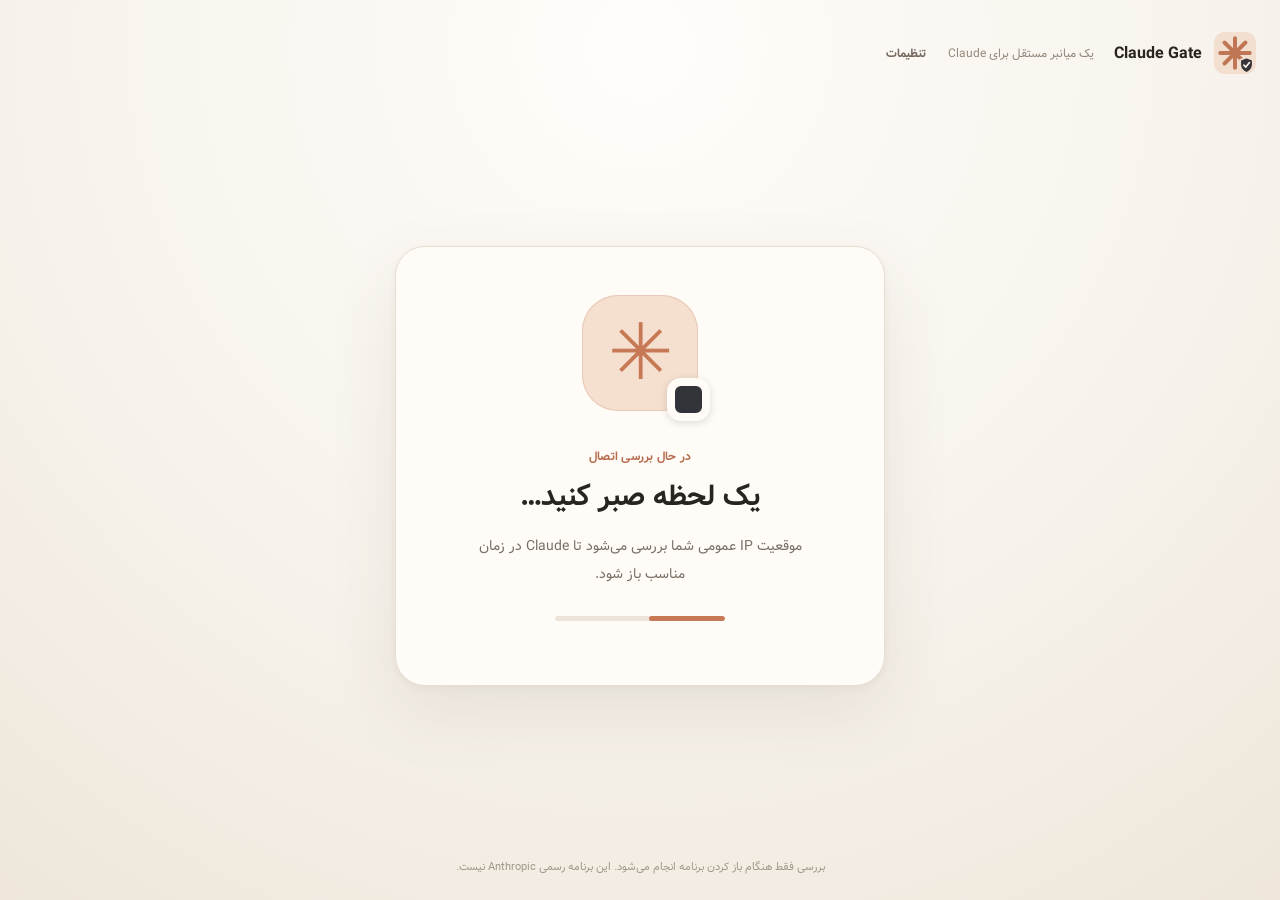
<file: ui/index.html>
<!doctype html>
<html lang="fa" dir="rtl">
<head>
  <meta charset="utf-8">
  <meta name="viewport" content="width=device-width, initial-scale=1">
  <title>Claude Gate</title>
  <link rel="stylesheet" href="style.css">
  <script src="main.js" defer></script>
</head>
<body>
  <main class="shell">
    <div class="brand"><img src="gate.svg" alt=""/><bdi>Claude Gate</bdi><small>یک میانبر مستقل برای Claude</small><button id="settings-open" class="settings-link">تنظیمات</button></div>
    <section class="card" aria-live="polite">
      <div class="orb"><span class="spark">✳</span><span class="ring"></span></div>
      <div class="eyebrow" id="eyebrow">در حال بررسی اتصال</div>
      <h1 id="title">یک لحظه صبر کنید…</h1>
      <p id="description">موقعیت IP عمومی شما بررسی می‌شود تا Claude در زمان مناسب باز شود.</p>
      <button id="action" hidden>بررسی دوباره</button>
      <div class="progress" id="progress"><span></span></div>
    </section>
    <section class="settings" id="settings" hidden>
      <button id="settings-close" class="settings-link">بستن</button>
      <h2>تنظیمات</h2>
      <label class="option"><input id="web-enabled" type="checkbox"> محافظت هنگام باز کردن claude.ai در مرورگر</label>
      <p>برای این قابلیت، افزونهٔ همراه را نیز در Chrome یا Edge نصب کنید. تنظیم این بخش فقط ترجیح شما را ثبت می‌کند؛ فعال‌سازی و خاموش‌کردن محافظ وب از داخل افزونه انجام می‌شود.</p>
      <p>در صفحهٔ افزونه‌های مرورگر، Developer mode را روشن کنید و پوشهٔ <code dir="ltr">browser-extension</code> را با Load unpacked انتخاب کنید.</p>
    </section>
    <footer>بررسی فقط هنگام باز کردن برنامه انجام می‌شود. این برنامه رسمی Anthropic نیست.</footer>
  </main>
</body>
</html>
</file>
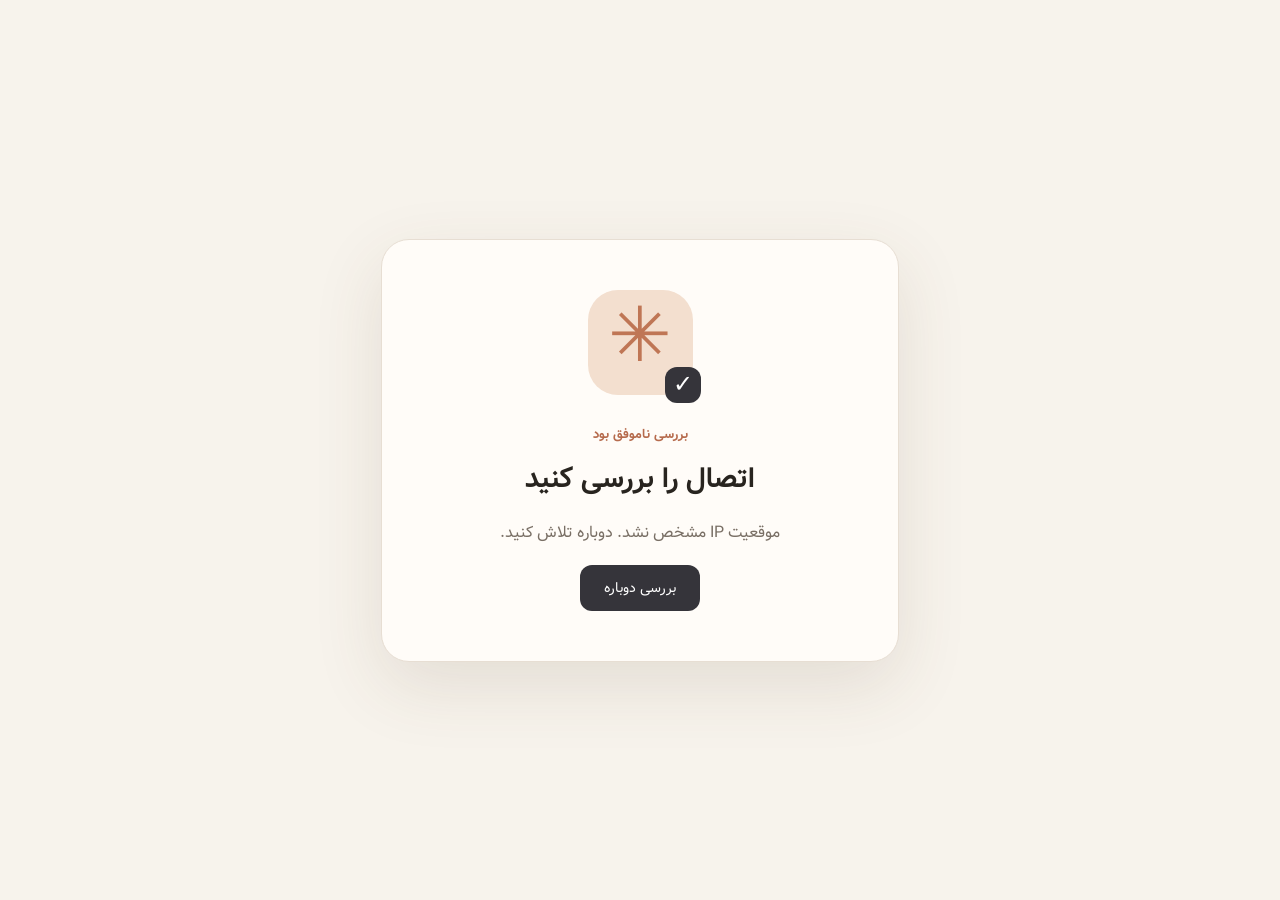
<file: browser-extension/gate.html>
<!doctype html><html lang="fa" dir="rtl"><head><meta charset="utf-8"><meta name="viewport" content="width=device-width,initial-scale=1"><title>Claude Gate</title><link rel="stylesheet" href="gate.css"><script src="gate.js" defer></script></head><body><main><div class="icon">✳<span>✓</span></div><small id="eyebrow">بررسی موقعیت</small><h1 id="title">یک لحظه صبر کنید…</h1><p id="description">IP عمومی شما پیش از باز شدن Claude بررسی می‌شود.</p><button id="retry" hidden>بررسی دوباره</button></main></body></html>
</file>
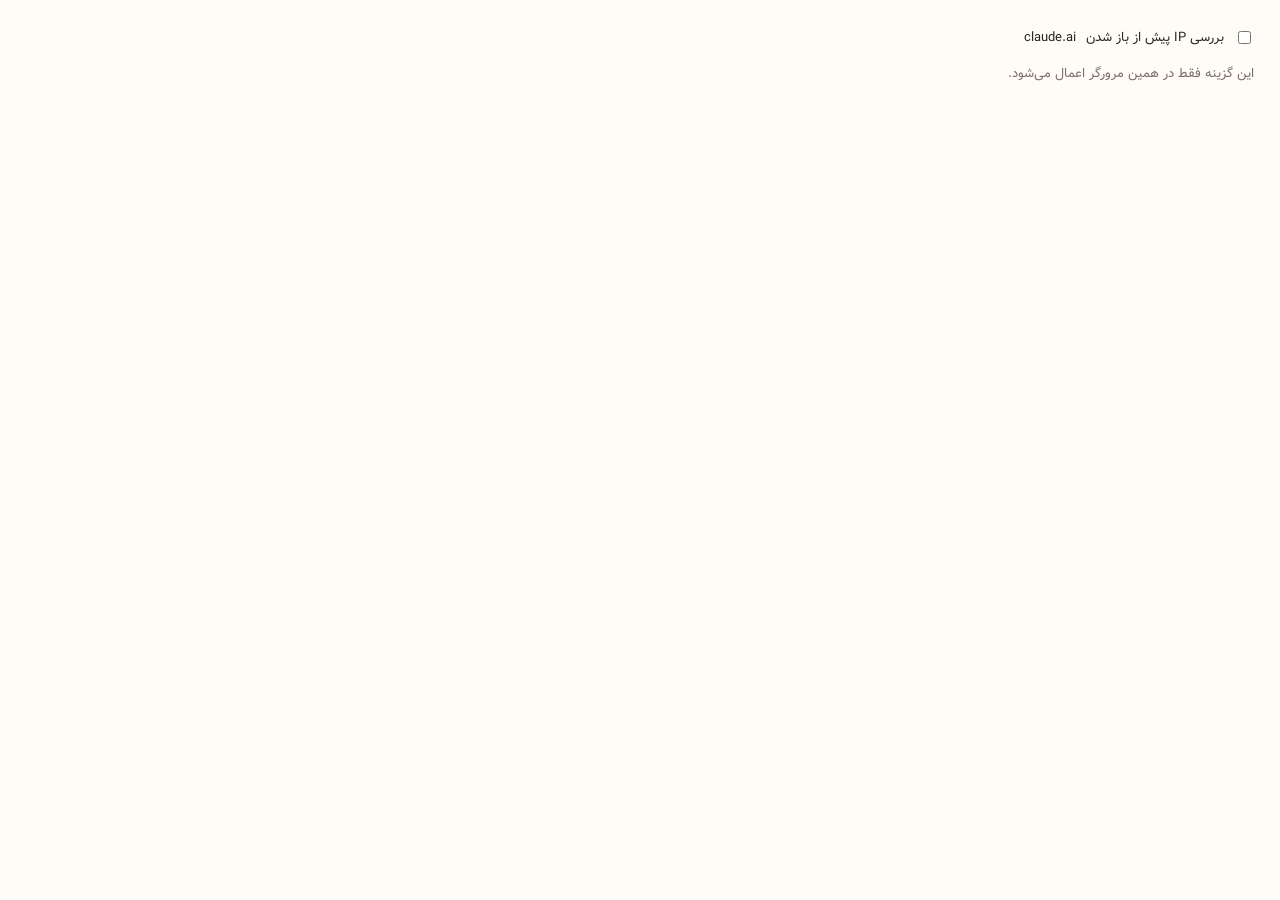
<file: browser-extension/popup.html>
<!doctype html><html lang="fa" dir="rtl"><head><meta charset="utf-8"><link rel="stylesheet" href="popup.css"><script src="popup.js" defer></script></head><body><label><input type="checkbox" id="enabled"> بررسی IP پیش از باز شدن <bdi>claude.ai</bdi></label><p>این گزینه فقط در همین مرورگر اعمال می‌شود.</p></body></html>
</file>
<file: ui/style.css>
:root{font-family:Tahoma,"Segoe UI",sans-serif;color:#28241f;background:#f7f3ec}*{box-sizing:border-box}body{margin:0;min-height:100vh;background:radial-gradient(circle at 50% 5%,#fffdfa 0,#f7f3ec 55%,#eee6da 100%)}.shell{min-height:100vh;display:flex;flex-direction:column;align-items:center;padding:32px 24px 22px}.brand{display:flex;align-items:center;gap:12px;align-self:flex-start;font-family:"Segoe UI",Tahoma,sans-serif;font-weight:700;font-size:16px;direction:ltr}.brand img{width:42px;height:42px}.brand small{margin-left:8px;font:12px Tahoma;color:#93877a}.card{margin:auto;width:min(100%,490px);min-height:440px;border:1px solid #e7ded3;border-radius:30px;box-shadow:0 26px 70px #59422d18,0 2px 7px #59422d0d;background:#fffcf8;text-align:center;padding:48px 34px 38px}.orb{width:116px;height:116px;border-radius:36px;background:#f5dfcf;margin:0 auto 36px;display:grid;place-items:center;position:relative;box-shadow:inset 0 0 0 1px #e9c9b7}.spark{font:78px Georgia;color:#c77955;line-height:1}.ring{position:absolute;right:-12px;bottom:-10px;width:43px;height:43px;border:8px solid #fffcf8;border-radius:14px;background:#33343a;box-shadow:0 2px 8px #0002}.eyebrow{color:#b66b4d;font-size:12px;font-weight:700;letter-spacing:.02em}h1{font-size:29px;line-height:1.5;margin:10px 0 12px}p{color:#796f65;line-height:2;font-size:14px;margin:0 auto 28px;max-width:360px}button{border:0;border-radius:14px;background:#31312f;color:white;padding:13px 26px;font:700 14px Tahoma;cursor:pointer;box-shadow:0 7px 16px #0002}button:hover{background:#4a4844}button[hidden],.progress[hidden]{display:none}.progress{height:5px;background:#eee4db;border-radius:8px;overflow:hidden;max-width:170px;margin:12px auto}.progress span{display:block;width:45%;height:100%;background:#c77955;border-radius:8px;animation:move 1.3s ease-in-out infinite alternate}@keyframes move{from{transform:translateX(0)}to{transform:translateX(-125%)}}footer{color:#a2978a;text-align:center;font-size:11px;line-height:1.8}@media(max-width:600px){.shell{padding:20px 16px}.brand small{display:none}.card{padding:42px 22px;min-height:410px}h1{font-size:24px}}
.settings-link{background:transparent;color:#74685d;box-shadow:none;padding:8px 10px;font-size:12px}.settings-link:hover{background:#eadfd5}.settings{position:fixed;inset:15% max(20px,calc((100vw - 520px)/2));height:max-content;background:#fffcf8;border:1px solid #e5d9cd;border-radius:24px;box-shadow:0 20px 80px #3d302b40;padding:28px;z-index:3;direction:rtl}.settings[hidden]{display:none}.settings h2{margin:0 0 24px}.settings p{max-width:none;text-align:right;margin:18px 0}.settings .option{display:flex;align-items:center;gap:10px;font-size:14px;font-weight:700}.settings input{accent-color:#bf7655;width:18px;height:18px}.settings code{direction:ltr;display:inline-block;font-size:12px;background:#eee8df;padding:3px 6px;border-radius:5px}
@font-face{font-family:Vazir;src:url('fonts/Vazir.woff2') format('woff2');font-weight:400;font-display:swap}@font-face{font-family:Vazir;src:url('fonts/Vazir-Bold.woff2') format('woff2');font-weight:700;font-display:swap}html,body{direction:rtl}body,button,.brand,.brand small,.settings code{font-family:Vazir,Tahoma,sans-serif}.brand{direction:rtl;align-self:flex-start}.brand small{margin-left:0;margin-right:8px}.brand bdi{direction:ltr;unicode-bidi:isolate}.card,.settings{direction:rtl}.card p{unicode-bidi:plaintext}.settings code{font-family:Consolas,monospace;unicode-bidi:isolate}.settings-link{margin-right:auto}.settings>.settings-link{margin-right:0}
</file>
<file: browser-extension/gate.css>
body{margin:0;min-height:100vh;display:grid;place-items:center;background:#f7f3ec;color:#28241f;font-family:Tahoma,"Segoe UI",sans-serif}main{text-align:center;background:#fffcf8;border:1px solid #e7ded3;border-radius:28px;box-shadow:0 24px 70px #59422d1f;padding:50px 38px;width:min(440px,calc(100% - 48px))}.icon{position:relative;margin:0 auto 26px;width:105px;height:105px;border-radius:30px;background:#f3dfcf;color:#bf7655;font:76px Georgia}.icon span{position:absolute;bottom:-8px;right:-8px;display:grid;place-items:center;width:36px;height:36px;border-radius:12px;background:#35343a;color:white;font:24px Tahoma}small{color:#b66b4d;font-weight:bold}h1{font-size:28px;margin:12px 0}p{color:#796f65;line-height:2}button{border:0;border-radius:12px;background:#35343a;color:white;padding:12px 24px;font:14px Tahoma;cursor:pointer}button[hidden]{display:none}
@font-face{font-family:Vazir;src:url('fonts/Vazir.woff2') format('woff2');font-weight:400;font-display:swap}@font-face{font-family:Vazir;src:url('fonts/Vazir-Bold.woff2') format('woff2');font-weight:700;font-display:swap}html,body,main{direction:rtl}body,button,.icon span{font-family:Vazir,Tahoma,sans-serif}p{unicode-bidi:plaintext}
</file>
<file: browser-extension/popup.css>
@font-face{font-family:Vazir;src:url('fonts/Vazir.woff2') format('woff2');font-weight:400;font-display:swap}body{font:13px Vazir,Tahoma,sans-serif;min-width:245px;padding:18px;background:#fffcf8;color:#28241f;direction:rtl}label{display:flex;gap:10px;align-items:center;line-height:1.8}input{accent-color:#bf7655}p{color:#796f65;line-height:1.8}bdi{direction:ltr;unicode-bidi:isolate}
</file>
